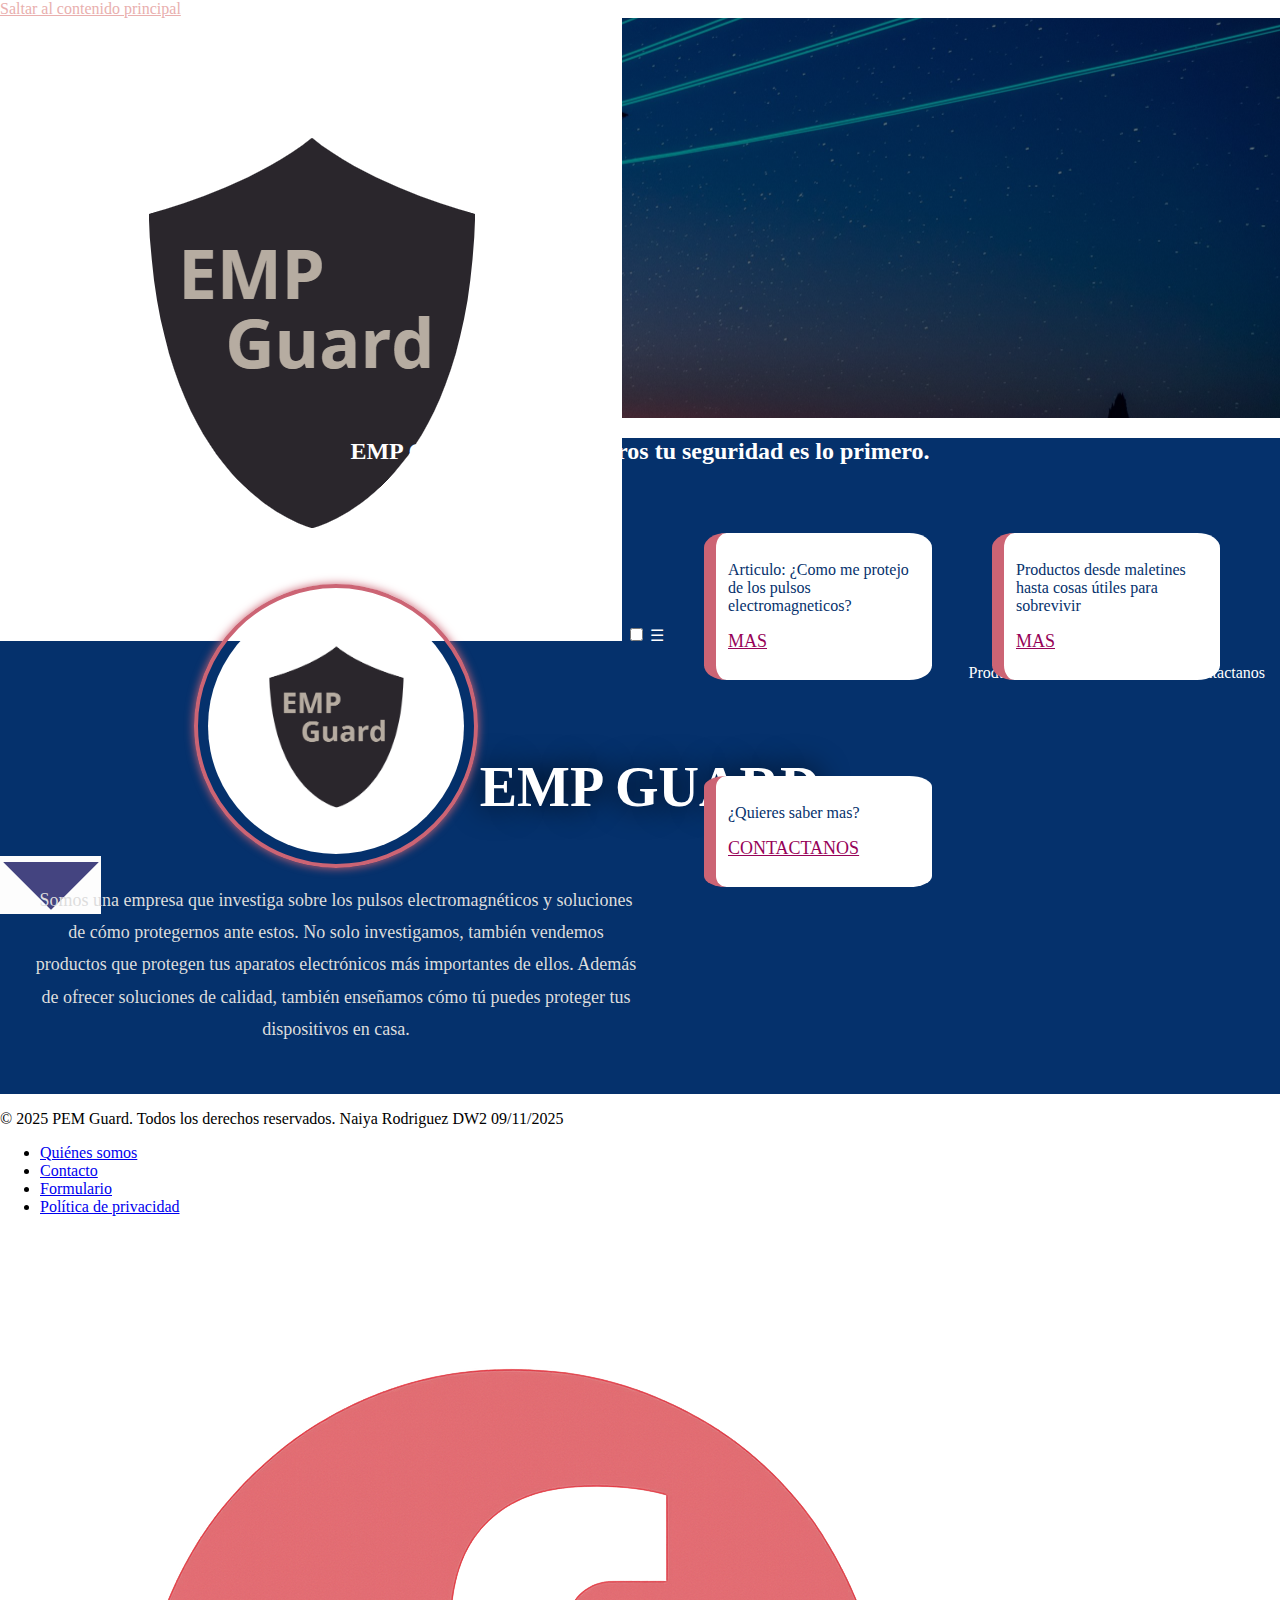
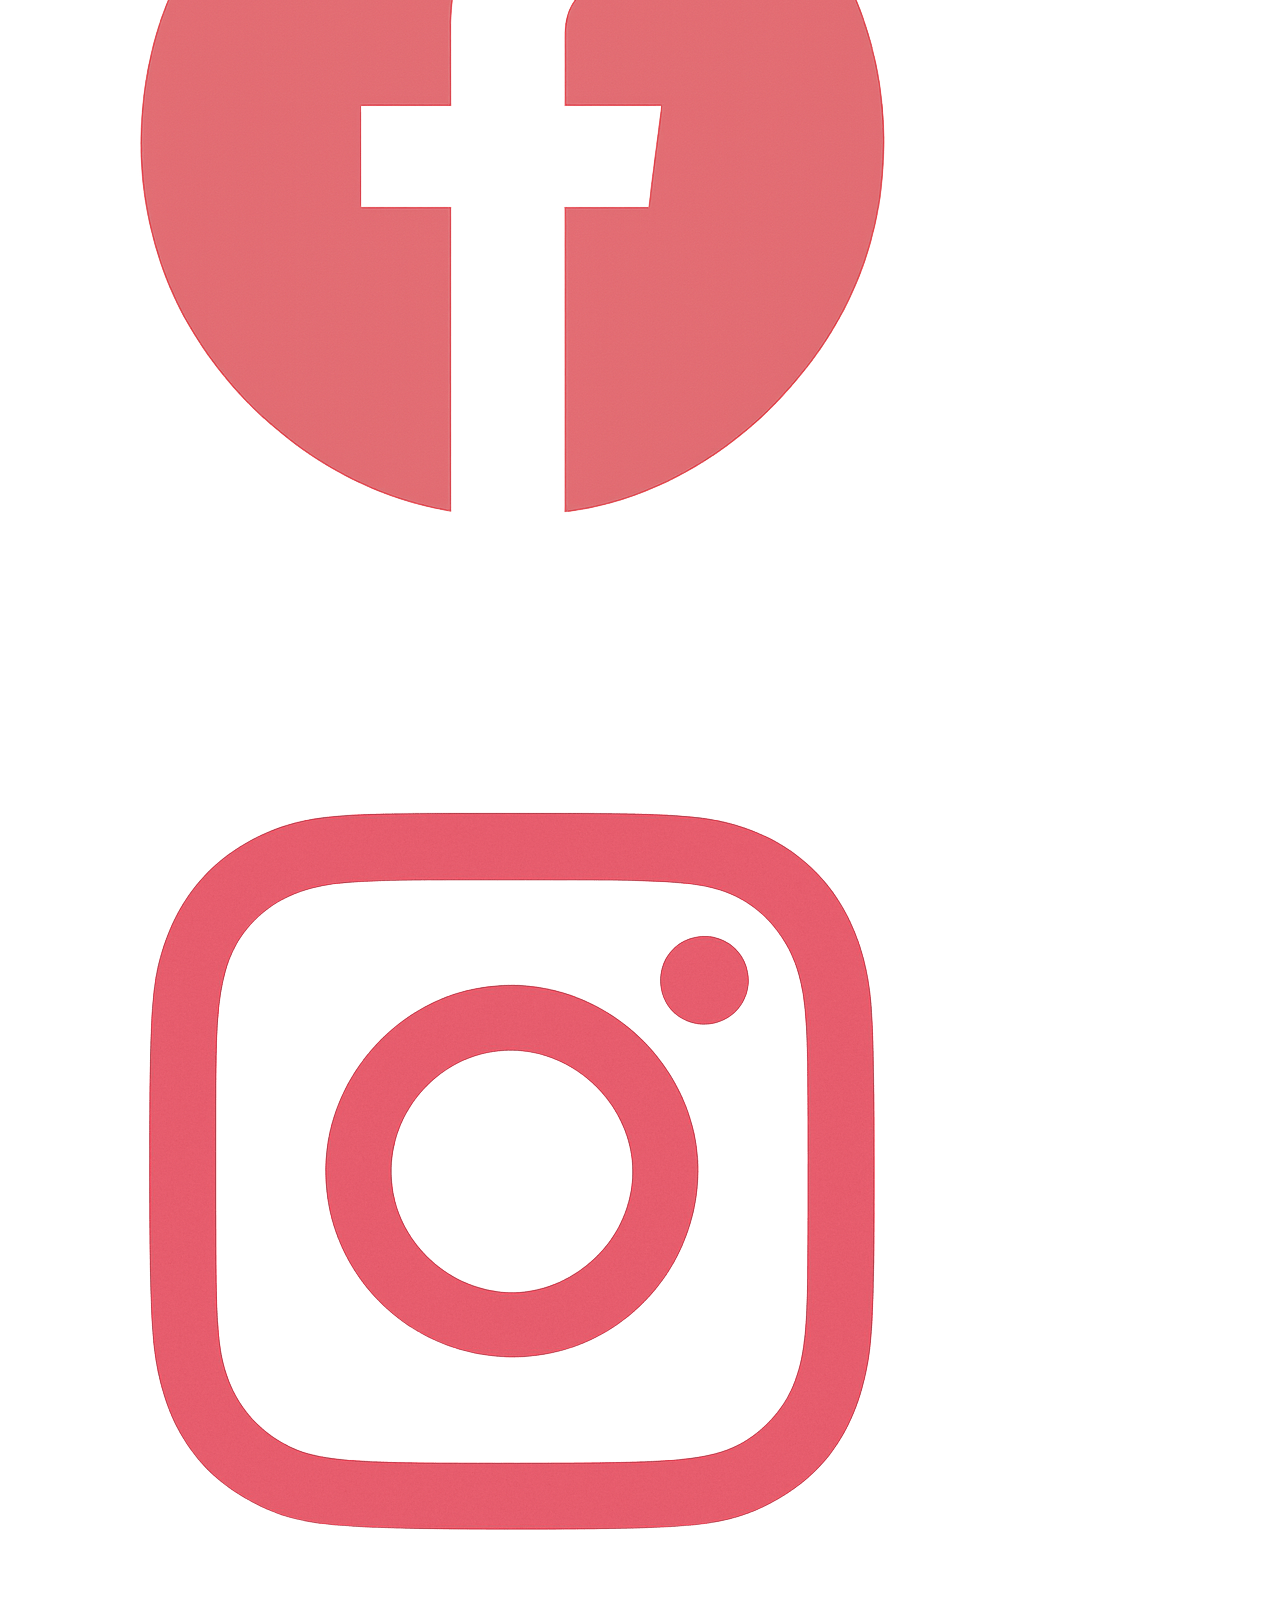
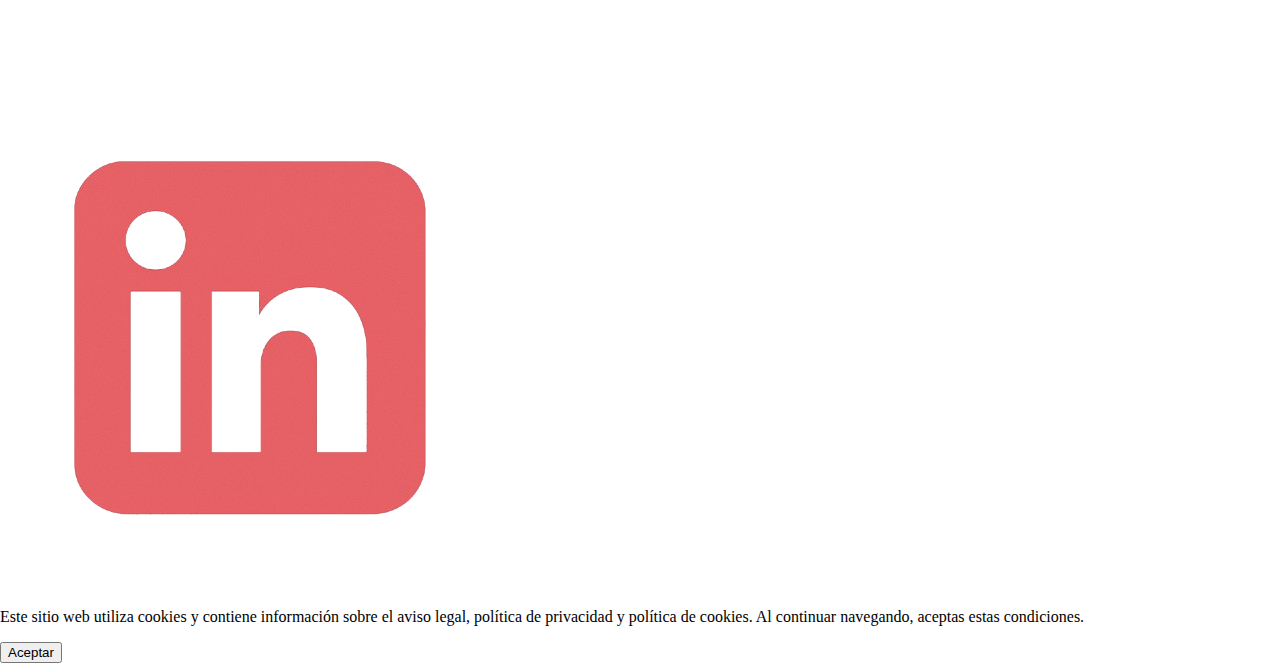
<file: index.html>
<!DOCTYPE html>
<html lang="es">
<head>
    <meta charset="UTF-8">
    <meta name="author" content="Naiya Rodriguez">
    <meta name="viewport" content="width=device-width, initial-scale=1.0">
    <title>EMP GUARD</title>
    <link rel="stylesheet" href="css/css.css">
    <link rel="stylesheet" href="css/index.css">
    <link rel="icon" href="img/logo.png" type="image/png">
    <meta name="description" content="Empresa que vende maletines especiales contra pulsos electromagneticos">
    <link href="https://fonts.cdnfonts.com/css/opendyslexic" rel="stylesheet">
    <script type="text/javascript">
    (function(c,l,a,r,i,t,y){
        c[a]=c[a]||function(){(c[a].q=c[a].q||[]).push(arguments)};
        t=l.createElement(r);t.async=1;t.src="https://www.clarity.ms/tag/"+i;
        y=l.getElementsByTagName(r)[0];y.parentNode.insertBefore(t,y);
    })(window, document, "clarity", "script", "v4b2lk9t03");
    </script>
    <script src="https://t.contentsquare.net/uxa/4751d6e8eb2d5.js"></script>
</head>
<body>
    <!-- Skip link -->
    <a href="#contenido" class="skip-link">Saltar al contenido principal</a>

    <header role="banner">
        <nav class="menu" role="navigation" aria-label="Menú principal">
            <img src="../img/logo.png" alt="Logo" class="nav-logo">
            <input type="checkbox" id="menu-toggle" aria-expanded="false">
            <label for="menu-toggle" class="menu-icon">&#9776;</label>
            <ul class="menu-items" id="menu-items" aria-hidden="true">
                <li><a href="index.html">Inicio</a></li>
                <li><a href="productos.html">Productos</a></li>
                <li><a href="pem.html">Articulo</a></li>
                <li><a href="contactanos.html">Contactanos</a></li>
            </ul>
        </nav>
        <h1>EMP GUARD</h1>
        <div class="frases">
            <span class="frase1">Más que un maletín</span>
            <span class="frase2">Más que un accesorio</span>
        </div>
        <div id="contenedorFlecha">
            <img src="img/flecha.png" id="flecha" alt="Flecha hacia abajo">
        </div>
    </header>

    <main id="contenido" role="main">
        <section>
            <h2>EMP GUARD, para nosotros tu seguridad es lo primero.</h2>
            <article id="nosotros" role="article">
                <div id="perfil">
                    <h2>¿Quiénes somos?</h2>
                    <img src="img/logo.png" id="logo" alt="Logo de la empresa" role="img">
                    <div id="texto">
                        Somos una empresa que investiga sobre los pulsos electromagnéticos
                        y soluciones de cómo protegernos ante estos. No solo investigamos, también vendemos productos que 
                        protegen tus aparatos electrónicos más importantes de ellos.
                        Además de ofrecer soluciones de calidad, también enseñamos cómo tú
                        puedes proteger tus dispositivos en casa.
                    </div>
                </div>
                <div id="mas">
                    <div role="region" aria-label="Artículo sobre protección">
                        <p>Articulo: ¿Como me protejo de los pulsos electromagneticos?</p>
                        <p><a href="pem.html">MAS</a></p>
                    </div>
                    <div role="region" aria-label="Productos de la empresa">
                        <p>Productos desde maletines hasta cosas útiles para sobrevivir</p>
                        <p><a href="productos.html">MAS</a></p>
                    </div>
                    <div role="region" aria-label="Contacto">
                        <p>¿Quieres saber mas?</p>
                        <p><a href="contactanos.html">CONTACTANOS</a></p>
                    </div>
                </div>
            </article>
        </section>
    </main>

    <footer role="contentinfo">
        <div class="piePagina">
            <p>&copy; 2025 PEM Guard. Todos los derechos reservados. Naiya Rodriguez DW2 09/11/2025</p>
            <ul class="links">
                <li><a href="#quienes-somos">Quiénes somos</a></li>
                <li><a href="#contacto">Contacto</a></li>
                <li><a href="#formulario-contacto">Formulario</a></li>
                <li><a href="/politica-privacidad">Política de privacidad</a></li>
            </ul>
            <div class="redesSociales">
                <a href="https://facebook.com" target="_blank"><img src="img/facebook.png" alt="Facebook"></a>
                <a href="https://instagram.com" target="_blank"><img src="img/instagram.png" alt="Instagram"></a>
                <a href="https://linkedin.com" target="_blank"><img src="img/linkdin.png" alt="LinkedIn"></a>
            </div>
        </div>
    </footer>

    <div id="avisoLegal" class="aviso-legal" role="dialog" aria-labelledby="avisoLegal">
        <p>
            Este sitio web utiliza cookies y contiene información sobre el aviso legal, política de privacidad y política de cookies. Al continuar navegando, aceptas estas condiciones.
        </p>
        <button id="aceptarAviso">Aceptar</button>
    </div>

    <!-- JS externo -->
    <script src="js/js.js"></script>
</body>
</html>
</file>
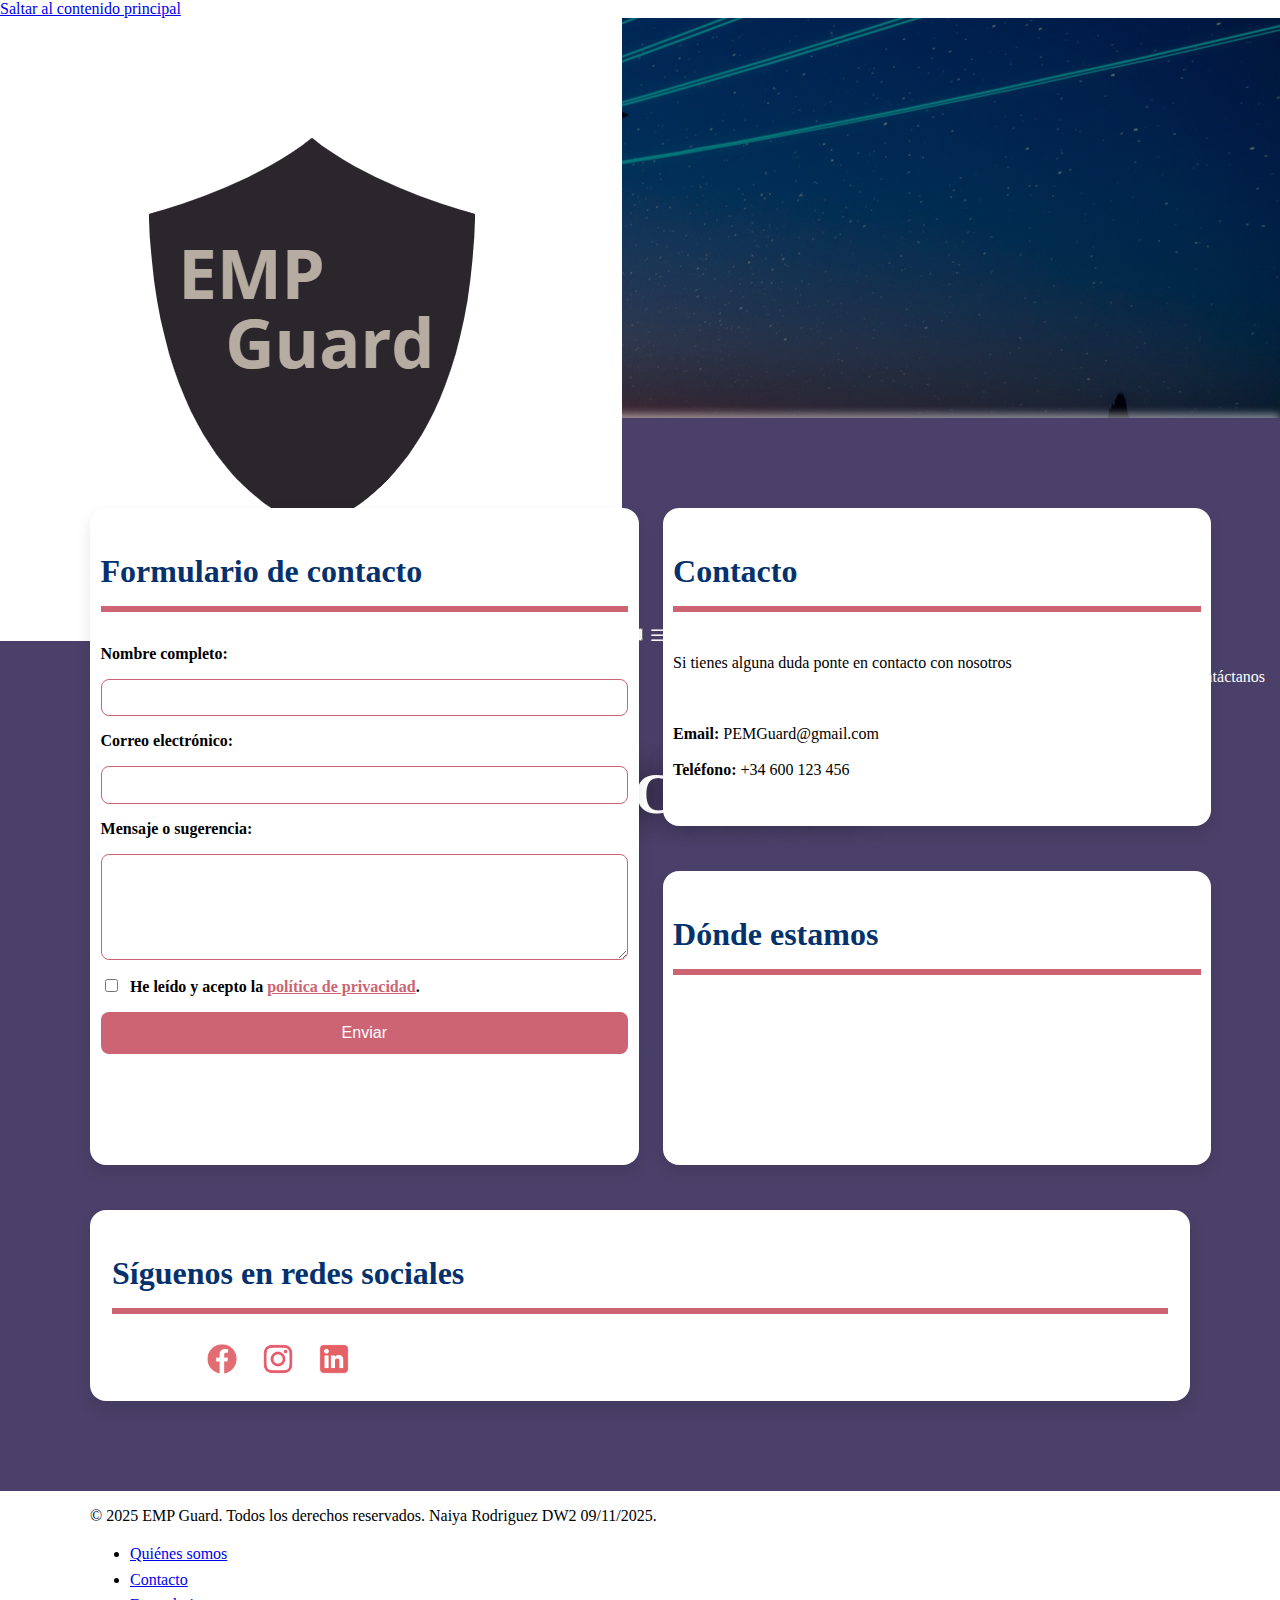
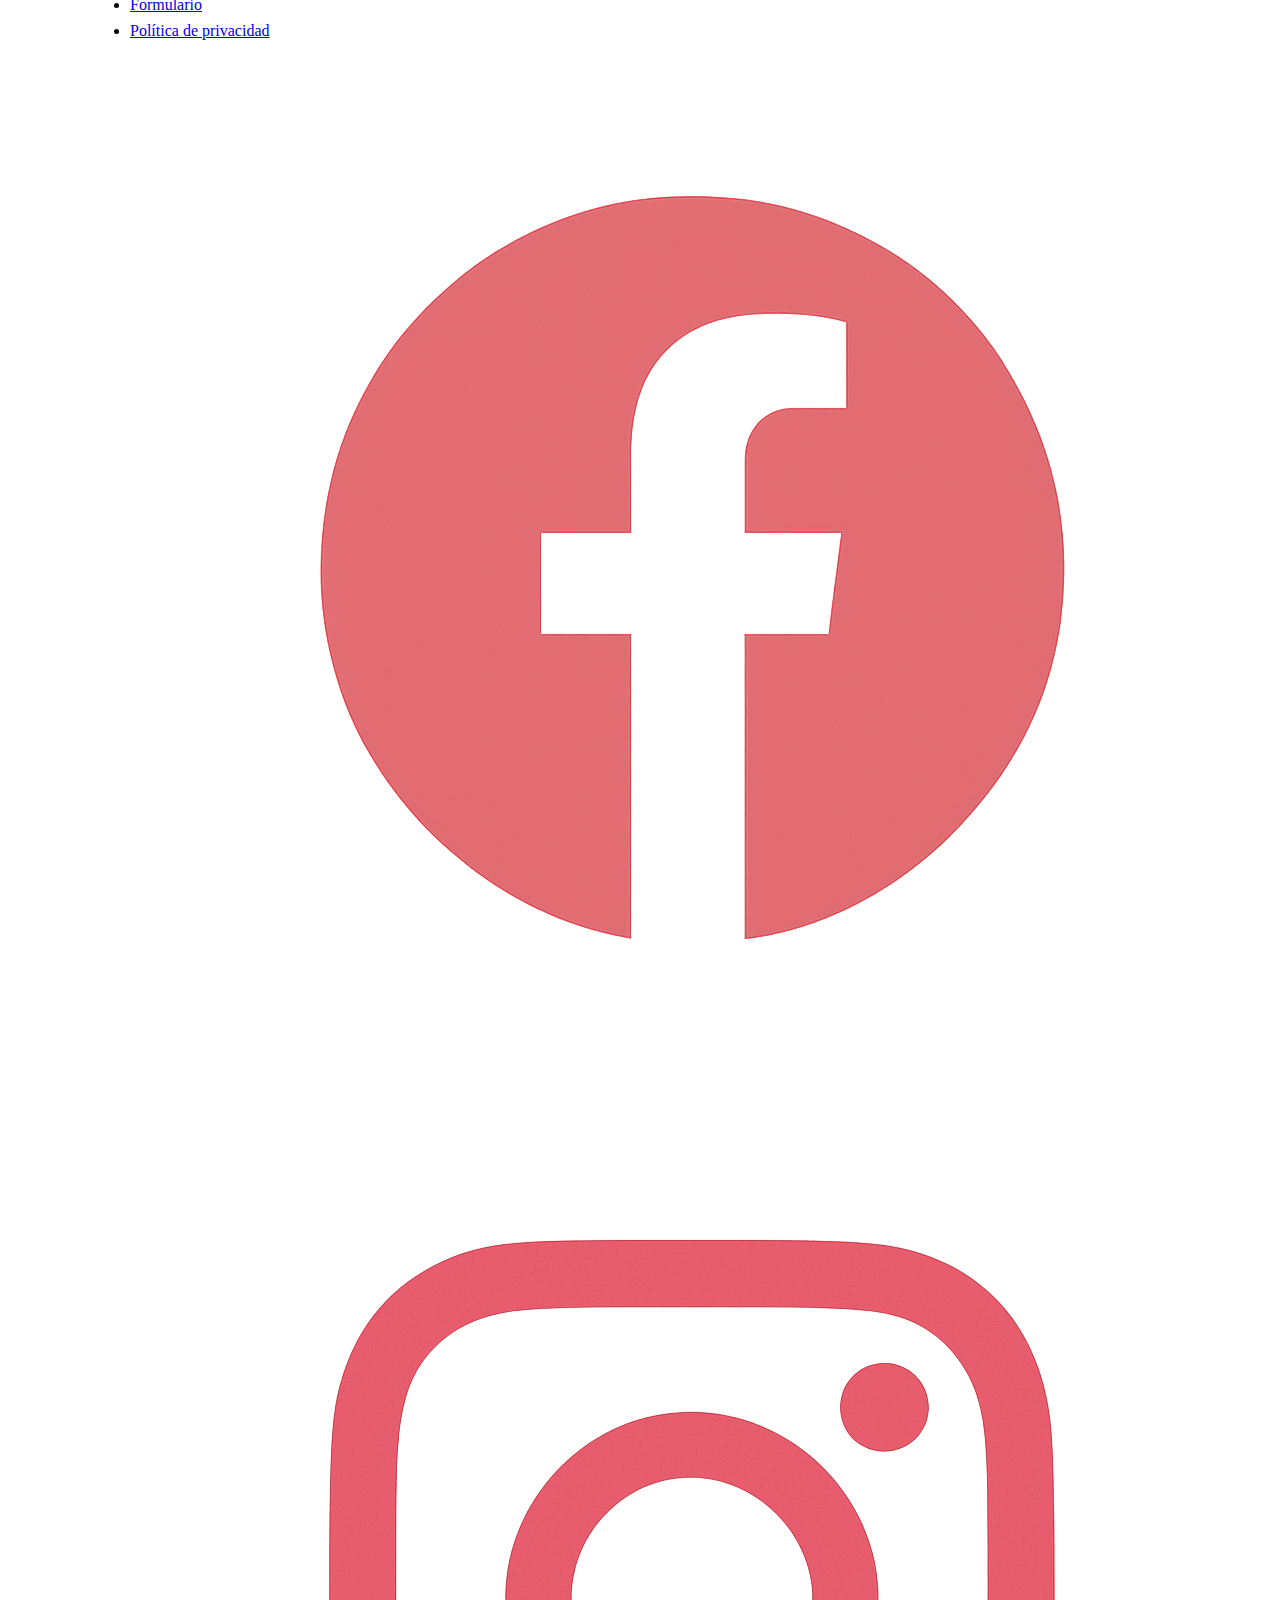
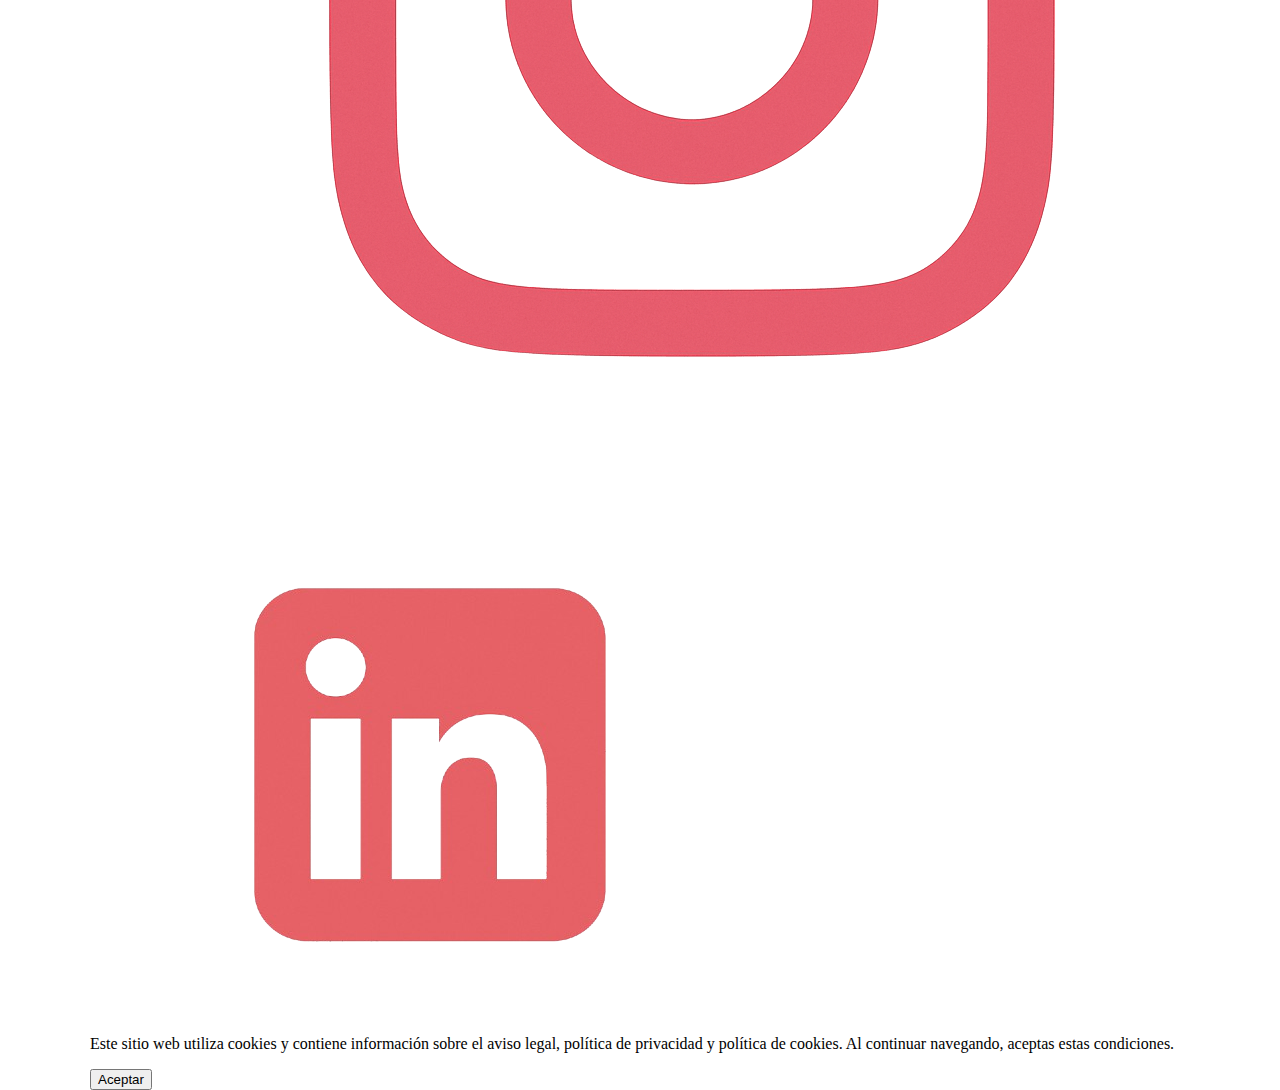
<file: contactanos.html>
<!DOCTYPE html>
<html lang="es">
<head>
    <script src="https://analytics.ahrefs.com/analytics.js" data-key="4xjCXierSyZVB6OrrD5aSw" async></script>
    <meta name="ahrefs-site-verification" content="cf348e6a550601f74ae2e232dc93276352905117b312ff832b36fa29b6819294">
    <meta charset="UTF-8">
    <meta name="author" content="Naiya Rodriguez">
    <meta name="viewport" content="width=device-width, initial-scale=1.0">
    <title>EMP GUARD - Contáctanos</title>
    <link rel="stylesheet" href="css/css.css">
    <link rel="stylesheet" href="css/contacto.css">
    <link rel="icon" href="img/logo.png" type="image/png">
    <meta name="description" content="Empresa que vende maletines especiales contra pulsos electromagneticos">
    <link href="https://fonts.cdnfonts.com/css/opendyslexic" rel="stylesheet">
    <script type="text/javascript">
    (function(c,l,a,r,i,t,y){
        c[a]=c[a]||function(){(c[a].q=c[a].q||[]).push(arguments)};
        t=l.createElement(r);t.async=1;t.src="https://www.clarity.ms/tag/"+i;
        y=l.getElementsByTagName(r)[0];y.parentNode.insertBefore(t,y);
    })(window, document, "clarity", "script", "v4b2lk9t03");
    </script>
    <!-- Google Tag Manager (noscript) -->
    <noscript><iframe src="https://www.googletagmanager.com/ns.html?id=GTM-MHK852CJ"
    height="0" width="0" style="display:none;visibility:hidden"></iframe></noscript>
    <!-- End Google Tag Manager (noscript) -->
    <!-- Google Tag Manager -->
    <script>(function(w,d,s,l,i){w[l]=w[l]||[];w[l].push({'gtm.start':
    new Date().getTime(),event:'gtm.js'});var f=d.getElementsByTagName(s)[0],
    j=d.createElement(s),dl=l!='dataLayer'?'&l='+l:'';j.async=true;j.src=
    'https://www.googletagmanager.com/gtm.js?id='+i+dl;f.parentNode.insertBefore(j,f);
    })(window,document,'script','dataLayer','GTM-NK4FB4GN');</script>
    <!-- End Google Tag Manager -->
    <script src="https://t.contentsquare.net/uxa/4751d6e8eb2d5.js"></script>
    <meta name="ahrefs-site-verification" content="cf348e6a550601f74ae2e232dc93276352905117b312ff832b36fa29b6819294">
</head>
<body>
    <!-- Skip link -->
    <a href="#contenido" class="skip-link">Saltar al contenido principal</a>

    <header role="banner">
        <nav class="menu" role="navigation" aria-label="Menú principal">
            <img src="img/logo.png" alt="Logo EMP Guard" class="nav-logo">
            <input type="checkbox" id="menu-toggle" aria-expanded="false">
            <label for="menu-toggle" class="menu-icon">&#9776;</label>
            <ul class="menu-items" id="menu-items" aria-hidden="true">
                <li><a href="index.html">Inicio</a></li>
                <li><a href="productos.html">Productos</a></li>
                <li><a href="pem.html">Artículo</a></li>
                <li><a href="contactanos.html">Contáctanos</a></li>
            </ul>
        </nav>

        <h1>CONTACTANOS</h1>
        <div class="frases">
            <span class="frase1">Más que un maletín</span>
            <span class="frase2">Más que un accesorio</span>
        </div>
        <div id="contenedorFlecha">
            <img src="img/flecha.png" id="flecha" alt="Flecha hacia abajo">
        </div>
    </header>

<main id="contenido" role="main">
    <div class="contact-form-grid">

        <!-- Formulario -->
        <section id="formulario-contacto" role="region" aria-labelledby="formulario-contacto-title">
            <h2 id="formulario-contacto-title">Formulario de contacto</h2>
            <form action="/enviar-formulario" method="POST" aria-label="Formulario de contacto">
                <label for="nombre">Nombre completo:</label>
                <input type="text" id="nombre" name="nombre" required aria-required="true">

                <label for="email">Correo electrónico:</label>
                <input type="email" id="email" name="email" required aria-required="true">

                <label for="mensaje">Mensaje o sugerencia:</label>
                <textarea id="mensaje" name="mensaje" rows="5" required aria-required="true"></textarea>

                <label>
                    <input type="checkbox" name="acepto" required id="checkbox" aria-required="true">
                    He leído y acepto la <a href="/politica-privacidad" target="_blank">política de privacidad</a>.
                </label>

                <button type="submit">Enviar</button>
            </form>
        </section>

        <!-- Contacto -->
        <section id="contacto" role="region" aria-labelledby="contacto-title">
            <h2 id="contacto-title">Contacto</h2>
            <p>Si tienes alguna duda ponte en contacto con nosotros</p>
            <ul>
                <li><strong>Email:</strong> PEMGuard@gmail.com</li>
                <li><strong>Teléfono:</strong> +34 600 123 456</li>
            </ul>
        </section>

        <!-- Geolocalización -->
        <section id="geolocalizacion" role="region" aria-labelledby="geolocalizacion-title">
            <h2 id="geolocalizacion-title">Dónde estamos</h2>
            <iframe src="https://www.google.com/maps/embed?pb=!1m18!1m12!1m3!1d181.16191129024227!2d-3.3153805661046873!3d43.406486149931794!2m3!1f0!2f0!3f0!3m2!1i1024!2i768!4f13.1!3m3!1m2!1s0xd4eecf2722ea87b%3A0x5d0c29df924ba9d5!2sIsla%20Cercada!5e0!3m2!1ses!2ses!4v1761915583069!5m2!1ses!2ses"
                width="600" height="450" style="border:0;" allowfullscreen="" loading="lazy" referrerpolicy="no-referrer-when-downgrade"
                title="Mapa de ubicación EMP Guard"></iframe>
        </section>

        <!-- Redes sociales -->
        <section id="redes-sociales" role="region" aria-labelledby="redes-title">
            <h2 id="redes-title">Síguenos en redes sociales</h2>
            <div class="iconos">
                <a href="https://facebook.com/tuempresa" target="_blank" aria-label="Facebook EMP Guard"><img src="img/facebook.png" alt="Facebook"></a>
                <a href="https://instagram.com/tuempresa" target="_blank" aria-label="Instagram EMP Guard"><img src="img/instagram.png" alt="Instagram"></a>
                <a href="https://linkedin.com/company/tuempresa" target="_blank" aria-label="LinkedIn EMP Guard"><img src="img/linkdin.png" alt="LinkedIn"></a>
            </div>
        </section>
    </div>
</main>

<footer role="contentinfo" class="bg-dark-custom text-white py-4">
    <div class="piePagina text-center mx-auto">

        <!-- Texto del footer -->
        <p>&copy; 2025 EMP Guard. Todos los derechos reservados. Naiya Rodriguez DW2 09/11/2025.</p>

        <!-- Links del footer -->
        <ul class="links list-unstyled d-flex justify-content-center flex-wrap gap-3 my-3">
            <li><a href="index.html" class="text-light fw-bold text-decoration-none">Quiénes somos</a></li>
            <li><a href="contactanos.html" class="text-light fw-bold text-decoration-none">Contacto</a></li>
            <li><a href="contactanos.html" class="text-light fw-bold text-decoration-none">Formulario</a></li>
            <li><a href="index.html" class="text-light fw-bold text-decoration-none">Política de privacidad</a></li>
        </ul>

        <!-- Redes sociales -->
        <div class="redesSociales d-flex justify-content-center gap-3 mt-3">
            <a href="https://facebook.com" target="_blank">
                <img src="img/facebook.png" alt="Facebook" class="img-fluid">
            </a>
            <a href="https://instagram.com" target="_blank">
                <img src="img/instagram.png" alt="Instagram" class="img-fluid" >
            </a>
            <a href="https://linkedin.com" target="_blank">
                <img src="img/linkdin.png" alt="LinkedIn" class="img-fluid">
            </a>
        </div>

    </div>
</footer>

<!-- Aviso legal -->
<div id="avisoLegal" class="aviso-legal" role="dialog" aria-labelledby="avisoLegal">
    <p>
        Este sitio web utiliza cookies y contiene información sobre el aviso legal, política de privacidad y política de cookies. Al continuar navegando, aceptas estas condiciones.
    </p>
    <button id="aceptarAviso">Aceptar</button>
</div>

<script src="js/js.js"></script>
</body>
</html>
</file>
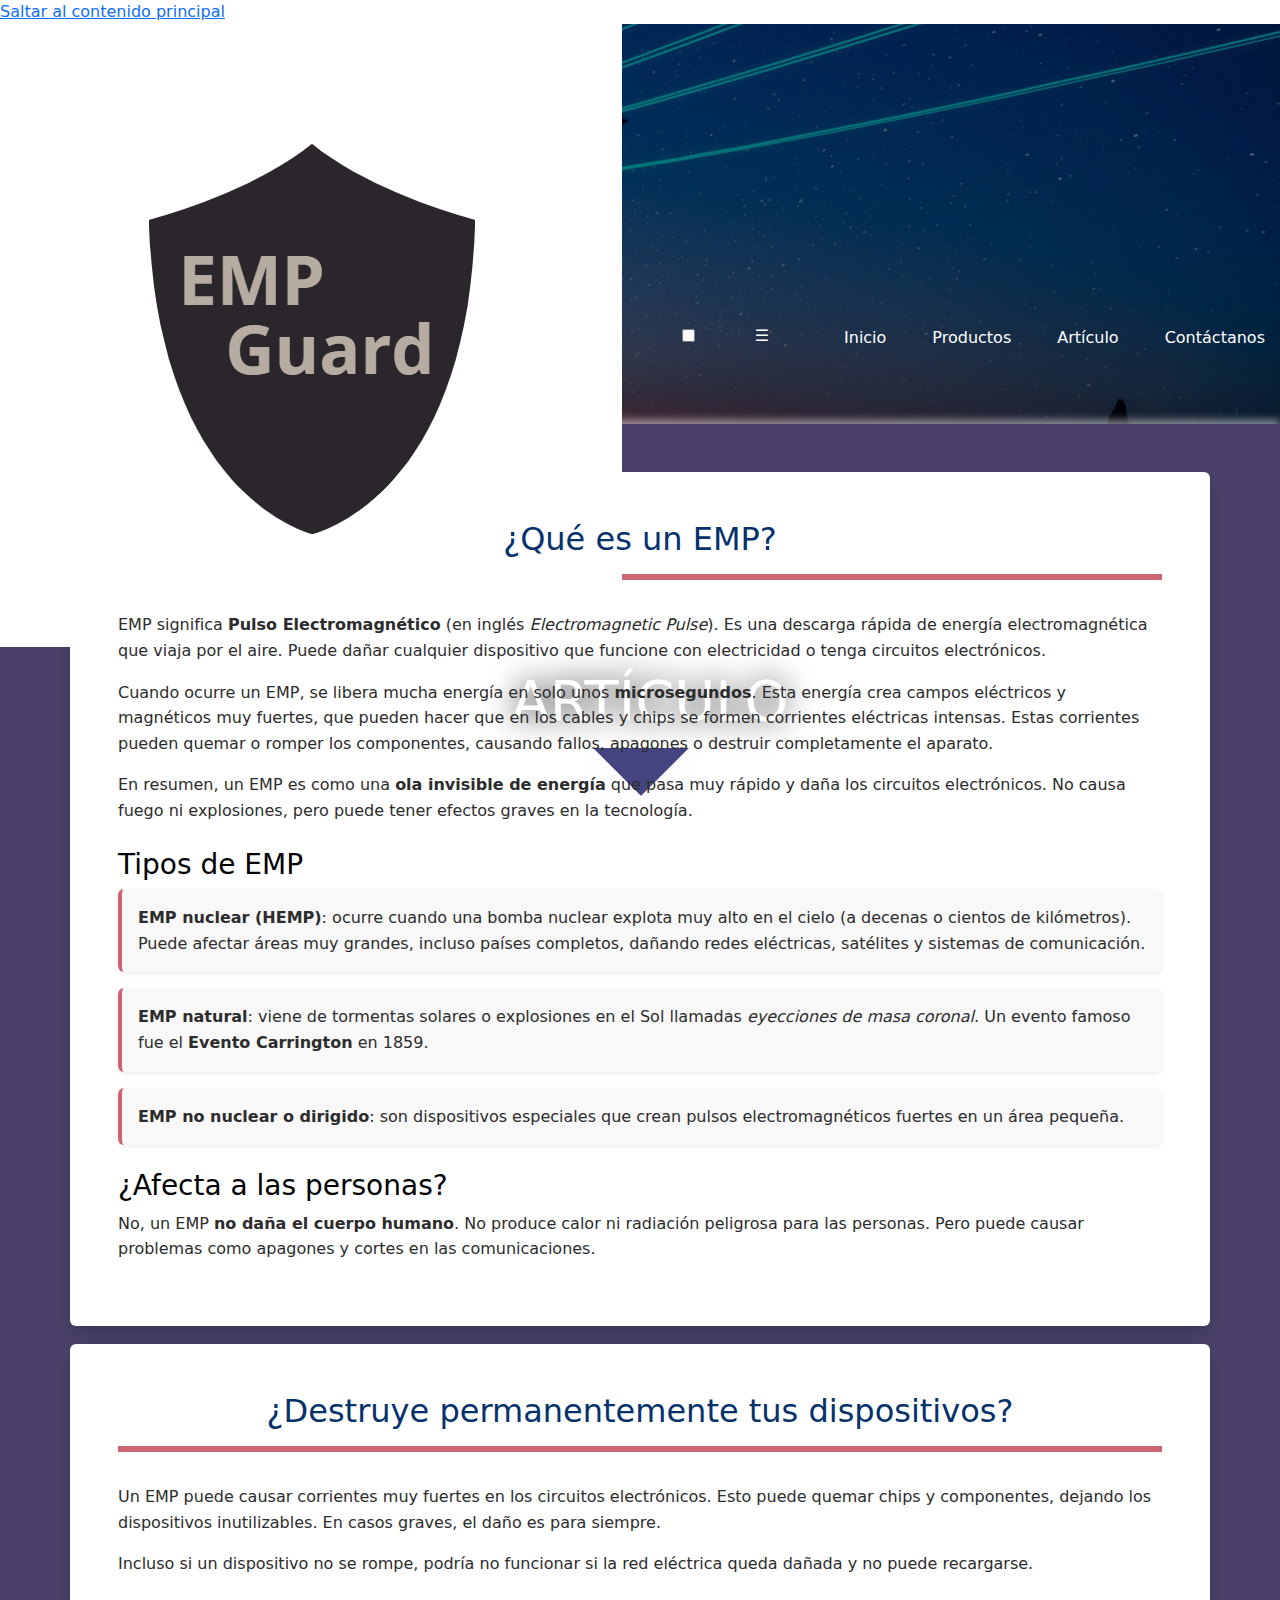
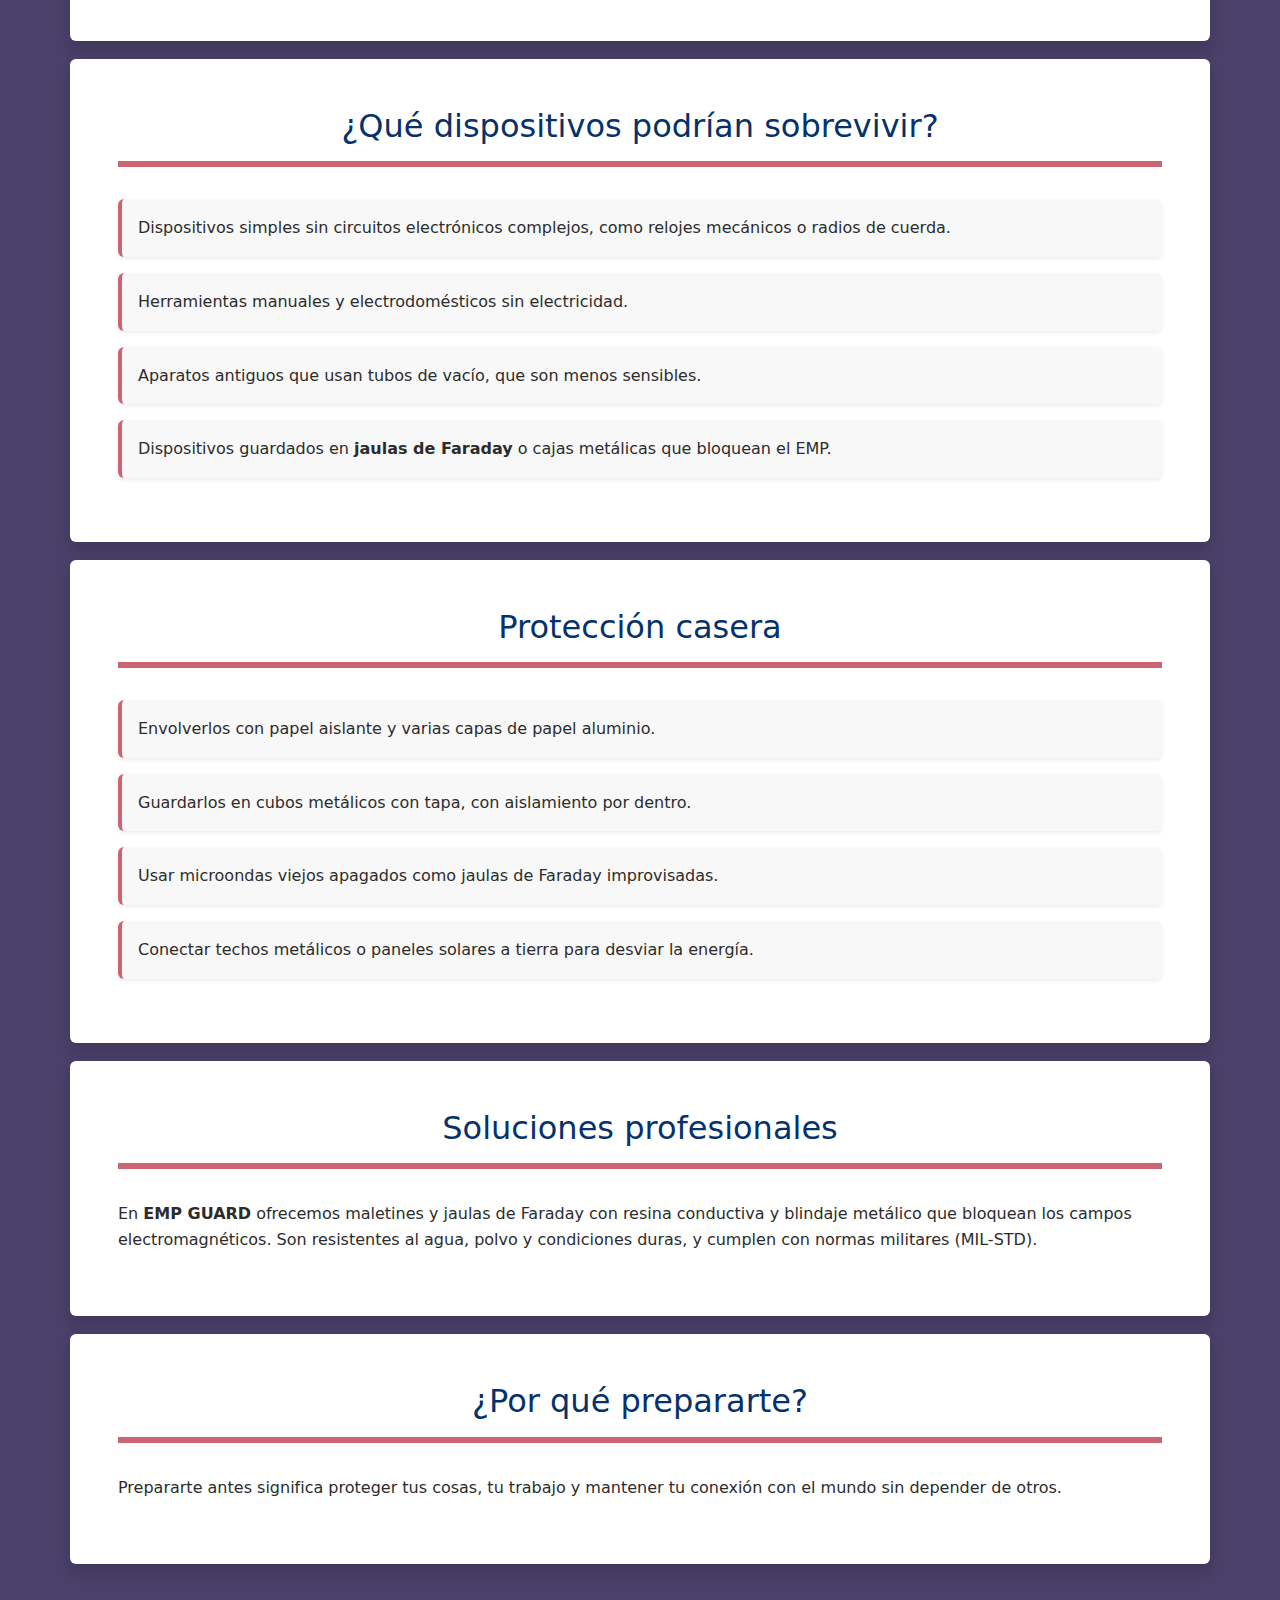
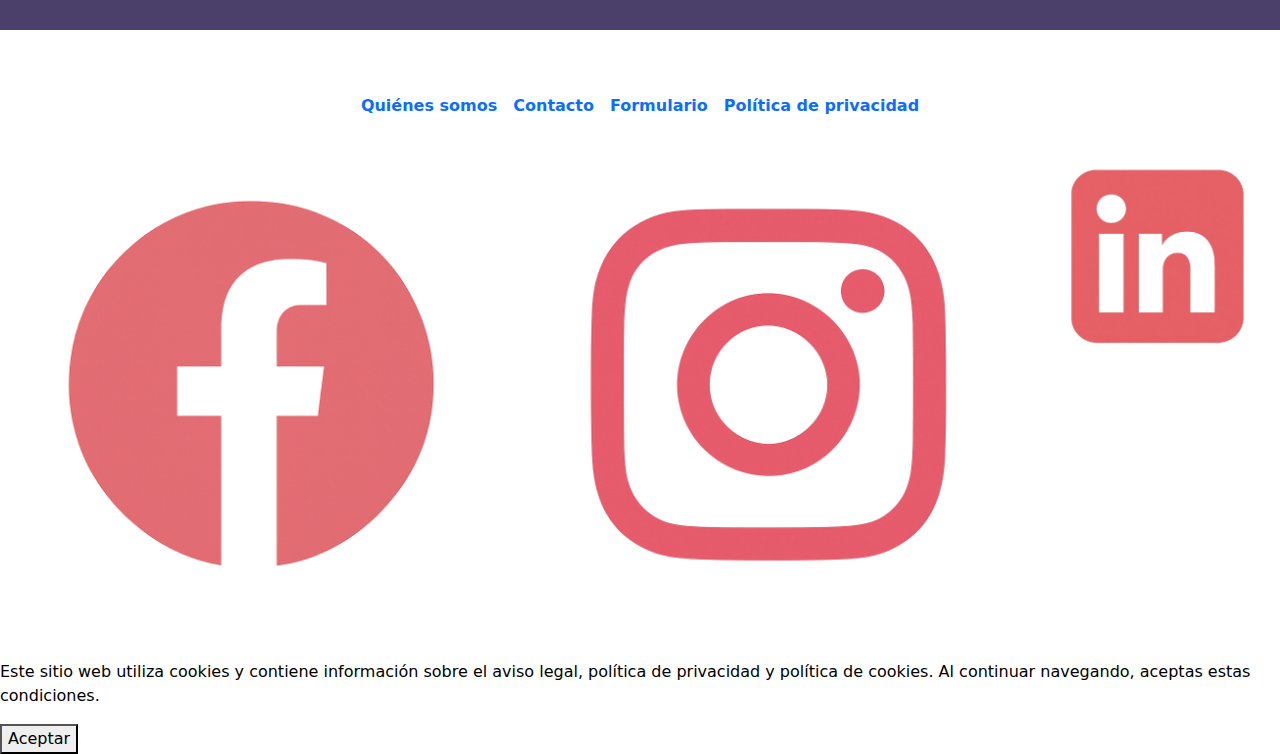
<file: pem.html>
<!DOCTYPE html>
<html lang="es">
<head>
    <meta charset="UTF-8">
    <meta name="author" content="Naiya Rodriguez">
    <meta name="viewport" content="width=device-width, initial-scale=1.0">
    <title>EMP GUARD - Artículo</title>

    <link href="https://cdn.jsdelivr.net/npm/bootstrap@5.3.3/dist/css/bootstrap.min.css" rel="stylesheet">

    <link rel="stylesheet" href="css/css.css">
    <link rel="stylesheet" href="css/articulo.css">
    <link rel="icon" href="/img/logo.png" type="image/x-icon">
    <meta name="description" content="Empresa que vende maletines especiales contra pulsos electromagnéticos">
    <link href="https://fonts.cdnfonts.com/css/opendyslexic" rel="stylesheet">
    <script type="text/javascript">
    (function(c,l,a,r,i,t,y){
        c[a]=c[a]||function(){(c[a].q=c[a].q||[]).push(arguments)};
        t=l.createElement(r);t.async=1;t.src="https://www.clarity.ms/tag/"+i;
        y=l.getElementsByTagName(r)[0];y.parentNode.insertBefore(t,y);
    })(window, document, "clarity", "script", "v4b2lk9t03");
    </script>
    <!-- Google Tag Manager -->
    <script>(function(w,d,s,l,i){w[l]=w[l]||[];w[l].push({'gtm.start':
    new Date().getTime(),event:'gtm.js'});var f=d.getElementsByTagName(s)[0],
    j=d.createElement(s),dl=l!='dataLayer'?'&l='+l:'';j.async=true;j.src=
    'https://www.googletagmanager.com/gtm.js?id='+i+dl;f.parentNode.insertBefore(j,f);
    })(window,document,'script','dataLayer','GTM-NK4FB4GN');</script>
    <!-- End Google Tag Manager -->
    <script src="https://t.contentsquare.net/uxa/4751d6e8eb2d5.js"></script>
</head>
<body>

<a href="#contenido" class="skip-link">Saltar al contenido principal</a>

<header role="banner">
    <nav class="menu d-flex align-items-center justify-content-between"
         role="navigation" aria-label="Menú principal">

        <img src="img/logo.png" alt="Logo" class="nav-logo">

        <input type="checkbox" id="menu-toggle" aria-expanded="false">
        <label for="menu-toggle" class="menu-icon">&#9776;</label>

        <ul class="menu-items list-unstyled d-flex gap-3 mb-0"
            id="menu-items" aria-hidden="true">
            <li><a href="index.html">Inicio</a></li>
            <li><a href="productos.html">Productos</a></li>
            <li><a href="pem.html">Artículo</a></li>
            <li><a href="contactanos.html">Contáctanos</a></li>
        </ul>
    </nav>

    <h1 class="text-center">ARTÍCULO</h1>

    <div class="frases text-center">
        <span class="frase1">Más que un maletín</span>
        <span class="frase2">Más que un accesorio</span>
    </div>

    <div id="contenedorFlecha" class="text-center">
        <img src="img/flecha.png" id="flecha" alt="Flecha hacia abajo">
    </div>
</header>

<main id="contenido" class="bg-dark-custom py-5">

    <!-- Qué es un EMP -->
    <section role="region" aria-label="Qué es un EMP"
        class="container articulo-seccion rounded shadow mx-auto p-5">

        <h2 class="text-center">¿Qué es un EMP?</h2>

        <p>
            EMP significa <strong>Pulso Electromagnético</strong> (en inglés
            <em>Electromagnetic Pulse</em>). Es una descarga rápida de energía
            electromagnética que viaja por el aire. Puede dañar cualquier
            dispositivo que funcione con electricidad o tenga circuitos electrónicos.
        </p>

        <p>
            Cuando ocurre un EMP, se libera mucha energía en solo unos
            <strong>microsegundos</strong>. Esta energía crea campos eléctricos y
            magnéticos muy fuertes, que pueden hacer que en los cables y chips se
            formen corrientes eléctricas intensas. Estas corrientes pueden quemar o
            romper los componentes, causando fallos, apagones o destruir completamente
            el aparato.
        </p>

        <p>
            En resumen, un EMP es como una <strong>ola invisible de energía</strong>
            que pasa muy rápido y daña los circuitos electrónicos. No causa fuego ni
            explosiones, pero puede tener efectos graves en la tecnología.
        </p>

        <h3 class="mt-4">Tipos de EMP</h3>

        <ul class="list-unstyled">
            <li class="articulo-li p-3 mb-3 rounded shadow-sm">
                <strong>EMP nuclear (HEMP)</strong>: ocurre cuando una bomba nuclear
                explota muy alto en el cielo (a decenas o cientos de kilómetros). Puede
                afectar áreas muy grandes, incluso países completos, dañando redes
                eléctricas, satélites y sistemas de comunicación.
            </li>
            <li class="articulo-li p-3 mb-3 rounded shadow-sm">
                <strong>EMP natural</strong>: viene de tormentas solares o explosiones en
                el Sol llamadas <em>eyecciones de masa coronal</em>. Un evento famoso fue
                el <strong>Evento Carrington</strong> en 1859.
            </li>
            <li class="articulo-li p-3 mb-3 rounded shadow-sm">
                <strong>EMP no nuclear o dirigido</strong>: son dispositivos especiales
                que crean pulsos electromagnéticos fuertes en un área pequeña.
            </li>
        </ul>

        <h3 class="mt-4">¿Afecta a las personas?</h3>

        <p>
            No, un EMP <strong>no daña el cuerpo humano</strong>. No produce calor ni
            radiación peligrosa para las personas. Pero puede causar problemas como
            apagones y cortes en las comunicaciones.
        </p>
    </section>

    <!-- Daño a los dispositivos -->
    <section role="region" aria-label="Daño a los dispositivos"
        class="container articulo-seccion rounded shadow mx-auto p-5">

        <h2 class="text-center">¿Destruye permanentemente tus dispositivos?</h2>

        <p>
            Un EMP puede causar corrientes muy fuertes en los circuitos electrónicos.
            Esto puede quemar chips y componentes, dejando los dispositivos
            inutilizables. En casos graves, el daño es para siempre.
        </p>

        <p>
            Incluso si un dispositivo no se rompe, podría no funcionar si la red
            eléctrica queda dañada y no puede recargarse.
        </p>
    </section>

    <!-- Dispositivos que podrían sobrevivir -->
    <section role="region" aria-label="Dispositivos que podrían sobrevivir"
        class="container articulo-seccion rounded shadow mx-auto p-5">

        <h2 class="text-center">¿Qué dispositivos podrían sobrevivir?</h2>

        <ul class="list-unstyled">
            <li class="articulo-li p-3 mb-3 rounded shadow-sm">
                Dispositivos simples sin circuitos electrónicos complejos, como relojes
                mecánicos o radios de cuerda.
            </li>
            <li class="articulo-li p-3 mb-3 rounded shadow-sm">
                Herramientas manuales y electrodomésticos sin electricidad.
            </li>
            <li class="articulo-li p-3 mb-3 rounded shadow-sm">
                Aparatos antiguos que usan tubos de vacío, que son menos sensibles.
            </li>
            <li class="articulo-li p-3 mb-3 rounded shadow-sm">
                Dispositivos guardados en <strong>jaulas de Faraday</strong> o cajas
                metálicas que bloquean el EMP.
            </li>
        </ul>
    </section>

    <!-- Protección casera -->
    <section role="region" aria-label="Protección casera"
        class="container articulo-seccion rounded shadow mx-auto p-5">

        <h2 class="text-center">Protección casera</h2>

        <ul class="list-unstyled">
            <li class="articulo-li p-3 mb-3 rounded shadow-sm">
                Envolverlos con papel aislante y varias capas de papel aluminio.
            </li>
            <li class="articulo-li p-3 mb-3 rounded shadow-sm">
                Guardarlos en cubos metálicos con tapa, con aislamiento por dentro.
            </li>
            <li class="articulo-li p-3 mb-3 rounded shadow-sm">
                Usar microondas viejos apagados como jaulas de Faraday improvisadas.
            </li>
            <li class="articulo-li p-3 mb-3 rounded shadow-sm">
                Conectar techos metálicos o paneles solares a tierra para desviar la energía.
            </li>
        </ul>
    </section>

    <!-- Soluciones profesionales -->
    <section role="region" aria-label="Soluciones profesionales"
        class="container articulo-seccion rounded shadow mx-auto p-5">

        <h2 class="text-center">Soluciones profesionales</h2>

        <p>
            En <strong>EMP GUARD</strong> ofrecemos maletines y jaulas de Faraday con
            resina conductiva y blindaje metálico que bloquean los campos
            electromagnéticos. Son resistentes al agua, polvo y condiciones duras, y
            cumplen con normas militares (MIL-STD).
        </p>
    </section>

    <!-- Importancia de la preparación -->
    <section role="region" aria-label="Importancia de la preparación"
        class="container articulo-seccion rounded shadow mx-auto p-5">

        <h2 class="text-center">¿Por qué prepararte?</h2>

        <p>
            Prepararte antes significa proteger tus cosas, tu trabajo y mantener tu
            conexión con el mundo sin depender de otros.
        </p>
    </section>

</main>

<footer role="contentinfo" class="bg-dark-custom text-white py-4">

    <div class="piePagina text-center mx-auto">

        <p>&copy; 2025 EMP Guard. Todos los derechos reservados. Naiya Rodriguez DW2 09/11/2025</p>

        <!-- Links -->
        <ul class="links list-unstyled d-flex justify-content-center flex-wrap gap-3 my-3">
            <li><a href="index.html" class=" fw-bold text-decoration-none">Quiénes somos</a></li>
            <li><a href="contactanos.html" class=" fw-bold text-decoration-none">Contacto</a></li>
            <li><a href="contactanos.html" class=" fw-bold text-decoration-none">Formulario</a></li>
            <li><a href="index.html" class=" fw-bold text-decoration-none">Política de privacidad</a></li>
        </ul>

        <!-- Redes sociales -->
        <div class="redesSociales d-flex justify-content-center gap-3 mt-3">
            <a href="https://facebook.com" target="_blank">
                <img src="img/facebook.png" alt="Facebook" class="img-fluid">
            </a>
            <a href="https://instagram.com" target="_blank">
                <img src="img/instagram.png" alt="Instagram" class="img-fluid">
            </a>
            <a href="https://linkedin.com" target="_blank">
                <img src="img/linkdin.png" alt="LinkedIn" class="img-fluid" >
            </a>
        </div>

    </div>
</footer>

<div id="avisoLegal" class="aviso-legal" role="dialog">
    <p>
        Este sitio web utiliza cookies y contiene información sobre el aviso legal,
        política de privacidad y política de cookies. Al continuar navegando,
        aceptas estas condiciones.
    </p>
    <button id="aceptarAviso">Aceptar</button>
</div>

<!-- Bootstrap JS -->
<script src="https://cdn.jsdelivr.net/npm/bootstrap@5.3.3/dist/js/bootstrap.bundle.min.js"></script>
<script src="js/js.js"></script>

</body>
</html>
</file>
<file: css/css.css>
body, header, nav, nav ul {
  margin: 0;
  padding: 0;
}
body{
  background-color:  white;
  color: black;
  height: 100%;      
  margin: 0;         
  padding: 0;          
}
header{
    color: white;
    background-image: linear-gradient(rgba(0, 0, 0, 0.5), rgba(0, 0, 0, 0.5)),
    url(../img/GettyImages-1969568700-scaled.jpg);
    background-size: cover;
    background-repeat: no-repeat;
    background-position: center;
    height: 400px;
    width: 100%;
    /* background-color: rgba(0, 0, 0, 0.5); */
    margin: 0;
    padding: 0;
}
h1{
  text-align: center;
  text-shadow: 0 0 30px black;
}
.frases{
  align-items: center;
}
/* Navegador */
nav ul{
    list-style: none;
    display: flex;
    gap: 20px;
    justify-content: right;
}
/* Navegador */
nav ul li{
  padding: 15px;
  border-top: 4px solid transparent;
}
nav ul li a{
    text-decoration: none;
    color: white;
}
/* Navegador:hover */
nav ul li:hover{
  border-top: 4px solid  #cc6474 ;
}
nav ul li:hover a{
  color: #cc6474  ;
}
nav:hover{
    background-color: rgb(133, 35, 77, 1.2)    ;
    box-shadow: 0 4px 8px #cc6474  ;
    transition: ease-in-out 1s;
}
main{
  box-shadow: 0 -4px 8px rgba(255, 255, 255, 0.5);
}
/* Nombre de la empresa */
h1{
    font-size: 3.5em;
    padding-left: 20px;
    padding-top: 20px;
}
/* Frases */
.frases {
  display: flex;
  flex-direction: column;
  gap: 10px;
  font-size: 1.5em;
  color: white;
  padding-left: 20px;
}
.frase1, .frase2{
  border-right: 2px solid white;
  white-space: nowrap;
  overflow: hidden;
  display: inline-block;
  position: absolute;
  opacity: 0;
}
.frase1 {
  animation: escribir 8s steps(18) infinite, cursor 0.5s step-end infinite alternate;
}
.frase2 {
  animation: escribir 8s steps(20) 4s infinite, cursor 2.5s step-end infinite alternate;
}

/* Animación de escribir */
@keyframes escribir {
  0%, 10% { width: 0; opacity: 1;}        
  10%, 50% { width: 18ch; opacity: 1;}   
  40%, 50% { width: 0; opacity: 1;}    
  50%, 100% { width: 0; opacity: 0;} 
}

/* Animación del cursor */
@keyframes cursor {
  50% { border-color: transparent; }
}

/* Sobre nosotros */
#nosotros{
  padding: 20px;
  display: grid;
  grid-template-columns: 50% 50%;
  grid-template-rows: 40% 40%;
}
#logo{
  border-radius: 100%;
  height: 100px;
  width: 100px;
  box-shadow: 0 0 10px #cc6474;
  padding: 10px;
  align-content: center;
}
#info1, #info2{
  background-color: white;
  color: black;
  box-shadow: 
  rgba(182, 172, 161, 0.25) 0px 54px 55px,
  rgba(182, 172, 161, 0.12) 0px -12px 30px,
  rgba(182, 172, 161, 0.12) 0px 4px 6px,
  rgba(182, 172, 161, 0.17) 0px 12px 13px,
  rgba(182, 172, 161, 0.09) 0px -3px 5px;
}
#info1{
  padding: 10px;
  border-top-left-radius: 15px;
  border-top-right-radius: 15px;
}
#info2{

  grid-column: 2 / 3;
  grid-row: 2 / 3;
  padding: 10px;
  border-bottom-left-radius: 15px;
  border-bottom-right-radius: 15px;
}

/* Productos */
</file>
<file: css/index.css>
main {
  background-color: #05316c;
  color: white;
}
h2{
  text-align: center;
}
#nosotros {
  display: grid;
  padding: 2rem;
}

#logo {
  width: 16rem;
  height: 16rem;
  border-radius: 50%;
  object-fit: cover;
  border: 0.25rem solid #cc6474;
}

#logo:hover {
  scale: 1.1;
}

#perfil {
  display: flex;
  flex-direction: column;
  align-items: center;
  text-align: center;
}

#texto {
  max-width: 45rem;
  margin: 1rem auto;
  line-height: 1.8;
  color: #ddd;
  text-align: center;
  font-size: 1.125rem;
}

#mas {
  display: grid;
  grid-template-columns: repeat(auto-fit, 14rem);
  justify-content: center;
  gap: 4rem;
}

#mas div {
  background-color: white;
  border-left: 0.75rem solid #cc6474;
  border-radius: 10%;
  color: #05316c;
  width: 12rem;
  padding: 0.75rem;
  margin: 1rem;
  font-size: 1rem;
}

main a {
  color: #960258;
  font-size: 1.125rem;
}

a:hover {
  color: #e9afae;
}

@media (max-width: 40rem) { 
  #mas {
    grid-template-columns: repeat(1, 14rem);
    gap: 1rem;
  }
  #logo {
    width: 14rem;
    height: 14rem;
    border-radius: 12%;
    border: 0.25rem solid #05316c;
  }
  h2 {
    color: #05316c;
    font-size: 2rem;
  }
  #texto {
    color: #05316c;
    font-size: 1rem;
  }
  main {
    background-color: #cc6474;
  }
  #mas div {
    border-left: 0.75rem solid #05316c;
  }
  #perfil {
    display: flex;
    flex-direction: column;
    align-items: center;
    text-align: center;
  }
}

@media (min-width: 40rem) and (max-width: 67rem) {
  #perfil {
    display: flex;
    flex-direction: row;
    align-items: center;
    text-align: center;
    gap: 1rem;
  }
}

@media (min-width: 67rem) {
  #perfil {
    display: flex;
    flex-direction: column;
    align-items: center;
    text-align: center;
  }
}

@media print {
  #nosotros, #texto, #mas {
    display: block;
    color: black;
    padding: 0;
    margin: 0;
  }
  #logo {
    display: block !important;
    margin: 0;
    border: none !important;
    width: 12rem;
    height: 12rem;
    border-radius: 50%;
  }
  #mas div {
    background: none;
    color: black;
    margin: 0.75rem 0;
    font-size: 1rem;
  }
  main a {
    color: black;
    text-decoration: underline;
    font-size: 1rem;
  }
  h2 {
    color: black;
    text-align: center;
    font-size: 1.75rem;
  }
  #texto {
    font-size: 1rem;
  }
}
</file>
<file: css/contacto.css>
/* MAIN */
main {
    display: grid;
    grid-template-columns: 1fr;
    gap: 5vh;
    background-color: rgba(54, 43, 89, 0.9);
    padding-top: 10vh;
    padding-bottom: 10vh;
}

div{
  margin-left: 10vh;
  margin-right: 10vh;
}
section {
    background-color: #ffffff;
    border-radius: 1rem;
    box-shadow: 0 0.5rem 1rem rgba(0,0,0,0.1);
    padding: 2vh 2%;
    display: flex;
    flex-direction: column;
    gap: 1.5vh;
}

/* TITULOS */
h2 {
    color: #05316c;
    font-size: 2rem;
    border-bottom: 0.2em solid #cc6474;
    padding-bottom: 0.5em;
    margin-bottom: 1vh;
}

/* PARRAFOS Y LISTAS */
main p, ul {
    font-size: 1rem;
    line-height: 1.6em;
}

main ul {
    list-style: none;
    padding-left: 0;
}

main ul li {
    margin-bottom: 0.625em;
}

/* FORMULARIO */
form {
    display: flex;
    flex-direction: column;
    gap: 1rem;
}

form label {
    font-weight: bold;
}

#nombre, #email, form textarea {
    padding: 0.625em;
    border: 0.0625em solid #cc6474;
    border-radius: 0.5rem;
    font-size: 0.9375rem;
}

form textarea {
    resize: vertical;
}

#checkbox {
    margin-right: 0.625em;
}

form a {
    color: #cc6474;
    text-decoration: underline;
}

form button {
    padding: 0.75em;
    background-color: #cc6474;
    color: white;
    border: none;
    border-radius: 0.5rem;
    font-size: 1rem;
    cursor: pointer;
    transition: background-color 0.3s ease;
}

form button:hover {
    background-color: #a84f5f;
}

/* MAPA */
#geolocalizacion iframe {
    border-radius: 1rem;
    width: 100%;
    height: 50%;
}

/* REDES SOCIALES */
.iconos {
    display: flex;
    gap: 1rem;
}

.iconos a img {
    width: 2.5em;
    height: 2.5em;
    transition: transform 0.3s ease;
}

.iconos a:hover img {
    transform: scale(1.1);
}



main {
    grid-template-columns: 1fr;
}

.contact-form-grid {
    display: grid;
    grid-template-columns: 1fr 1fr;
    gap: 5vh;
}


#formulario-contacto {
    grid-column: 1 / 2;
    grid-row: 1 / 3; 
    width: 100%;
    display: flex;
    flex-direction: column;
    gap: 1.5rem;
}

#contacto {
    grid-column: 2 / 3;
    grid-row: 1 / 2;
    width: 100%;
}

#geolocalizacion {
    grid-column: 2 / 3;
    grid-row: 2 / 3;
    width: 100%;
}

#redes-sociales {
    grid-column: 1 / 3;
    display: flex;
    justify-content: flex-start;
    gap: 1rem;
}


/* MÓVIL */
@media (max-width: 40rem) {
    .contact-form-grid {
        display: flex;
        flex-direction: column;
        gap: 3vh;
    }

    #formulario-contacto,
    #contacto,
    #geolocalizacion,
    #redes-sociales {
        width: 100%;
        display: flex;
        flex-direction: column;
    }

    #geolocalizacion iframe {
        width: 100%;
        height: 40vh;
    }

    #redes-sociales {
        justify-content: center;
        gap: 1rem;
    }
}

/* IMPRESIÓN */
@media print {
    main, section, form {
        background-color: white !important;
        box-shadow: none !important;
        padding: 0 !important;
    }

    h2 {
        color: black !important;
        border-bottom: 0.0625em solid black !important;
    }

    main p, ul, li {
        color: black !important;
        font-size: 0.875rem;
    }

    form button, .iconos, iframe {
        display: none !important;
    }
}
</file>
<file: css/articulo.css>
/* MAIN */
main {
  background-color: rgba(54, 43, 89, 0.9);
  padding-top: 10vh;
  padding-bottom: 10vh;
}

/* SECCIONES */
main section {
  padding: 5vh 5%;
  max-width: 80%;
  margin: 0 auto 2vh auto;
  background-color: #ffffff;
  border-radius: 1em;
  box-shadow: 0 0.2em 0.5em rgba(0, 0, 0, 0.1);
}

/* TITULOS */
main h2 {
  color: #05316C;
  margin-bottom: 1em;
  font-size: 2em;
  border-bottom: 0.2em solid #cc6474;
  padding-bottom: 0.5em;
}

/* PARÁGRAFOS Y LISTAS */
main p,
main ul {
  font-size: 1em;
  line-height: 1.6em;
  color: #2c2c2c;
}

main ul {
  list-style: none;
  padding-left: 0;
}

/* ITEMS DE LISTA */
main ul li {
  margin-bottom: 0.8em;
  padding: 0.8em 1em;
  background-color: #f8f8f8;
  border-left: 0.3em solid #cc6474;
  border-radius: 0.5em;
}

main ul li:hover {
  background-color: #f0e6e8;
}

/* RESPONSIVE MÓVIL */
@media (max-width: 40rem) {
  main section {
    padding: 3vh 3%;
    max-width: 90%;
  }

  main h2 {
    font-size: 1.75em;
  }
}

/* IMPRESIÓN */
@media print {
  main {
    background-color: white !important;
    padding: 0 !important;
    box-shadow: none !important;
  }

  main section {
    background-color: white !important;
    box-shadow: none !important;
    border: 0.05em solid #ccc;
    page-break-inside: avoid;
  }

  main h2 {
    color: black !important;
    border-bottom: 0.05em solid #000 !important;
  }

  main p,
  main ul,
  main li {
    color: black !important;
    font-size: 0.9em;
  }

  main ul {
    list-style-type: disc;
    padding-left: 2em;
  }
}
</file>
